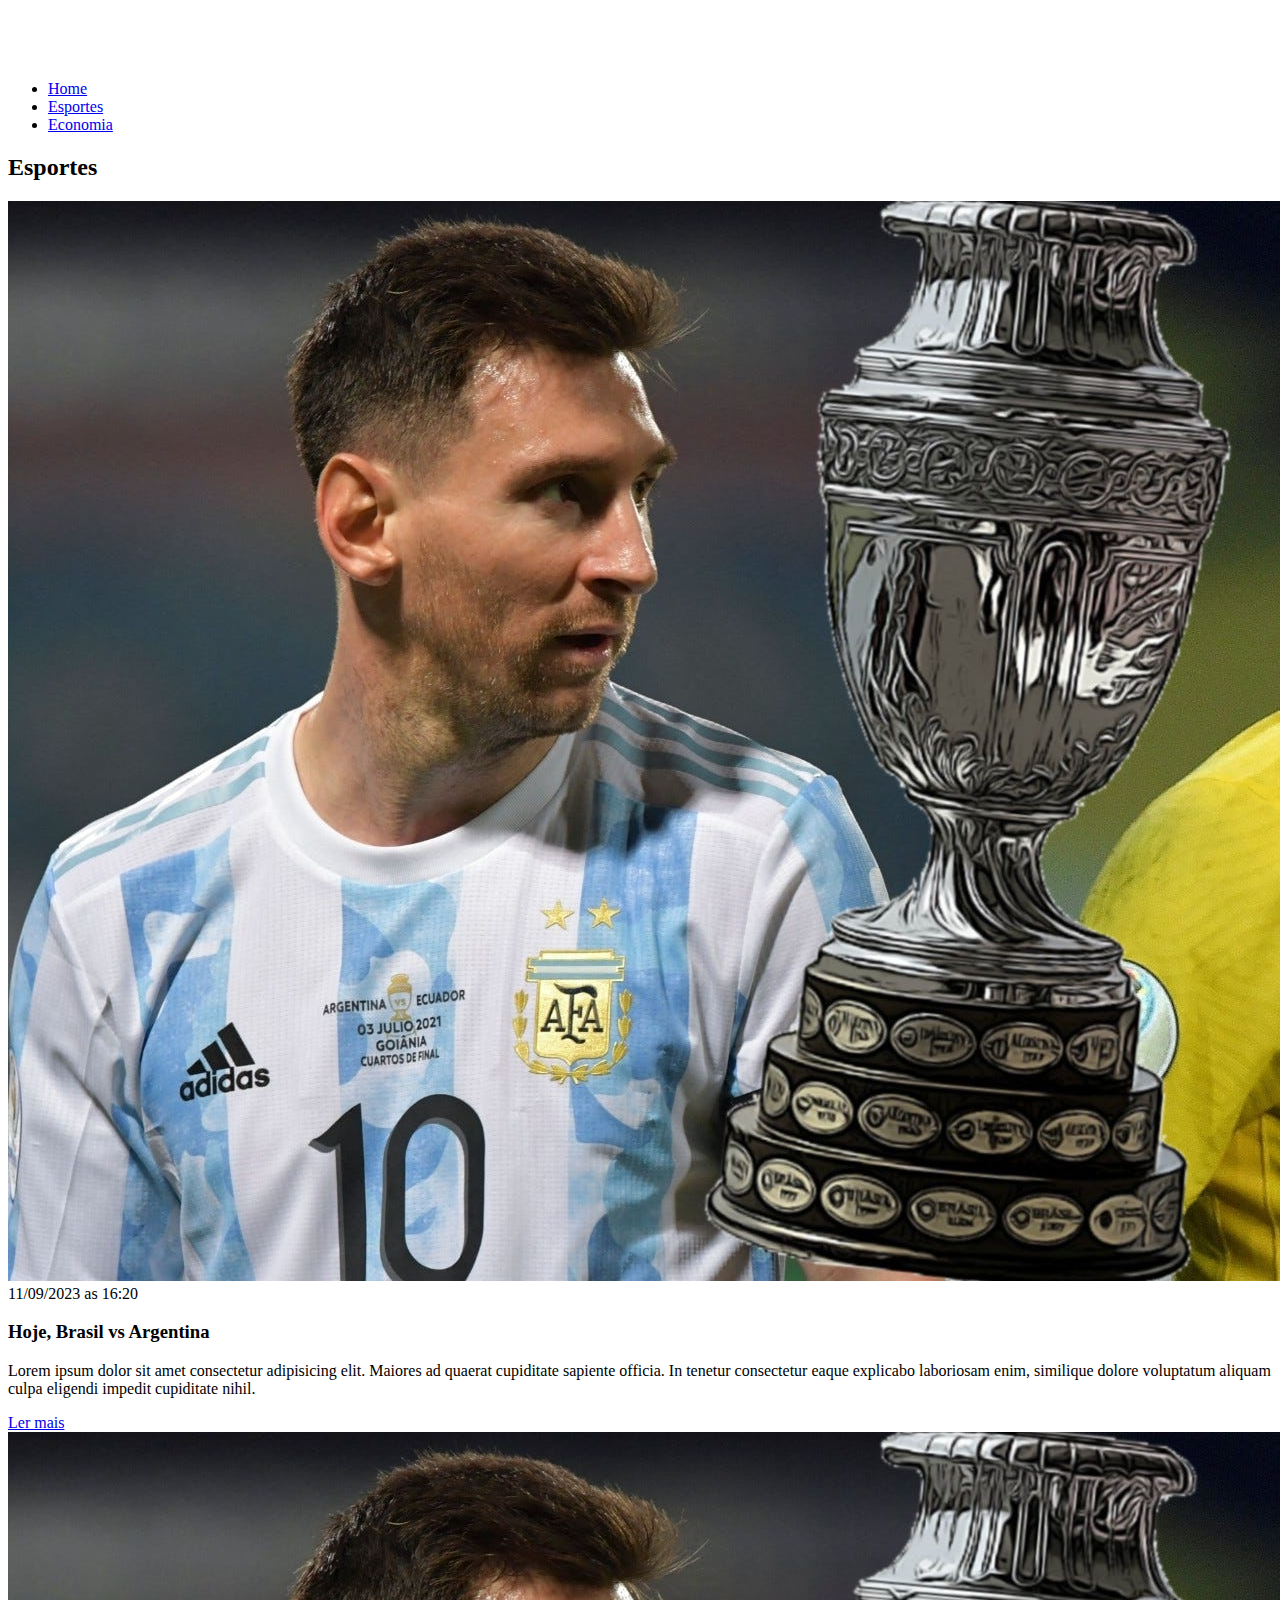
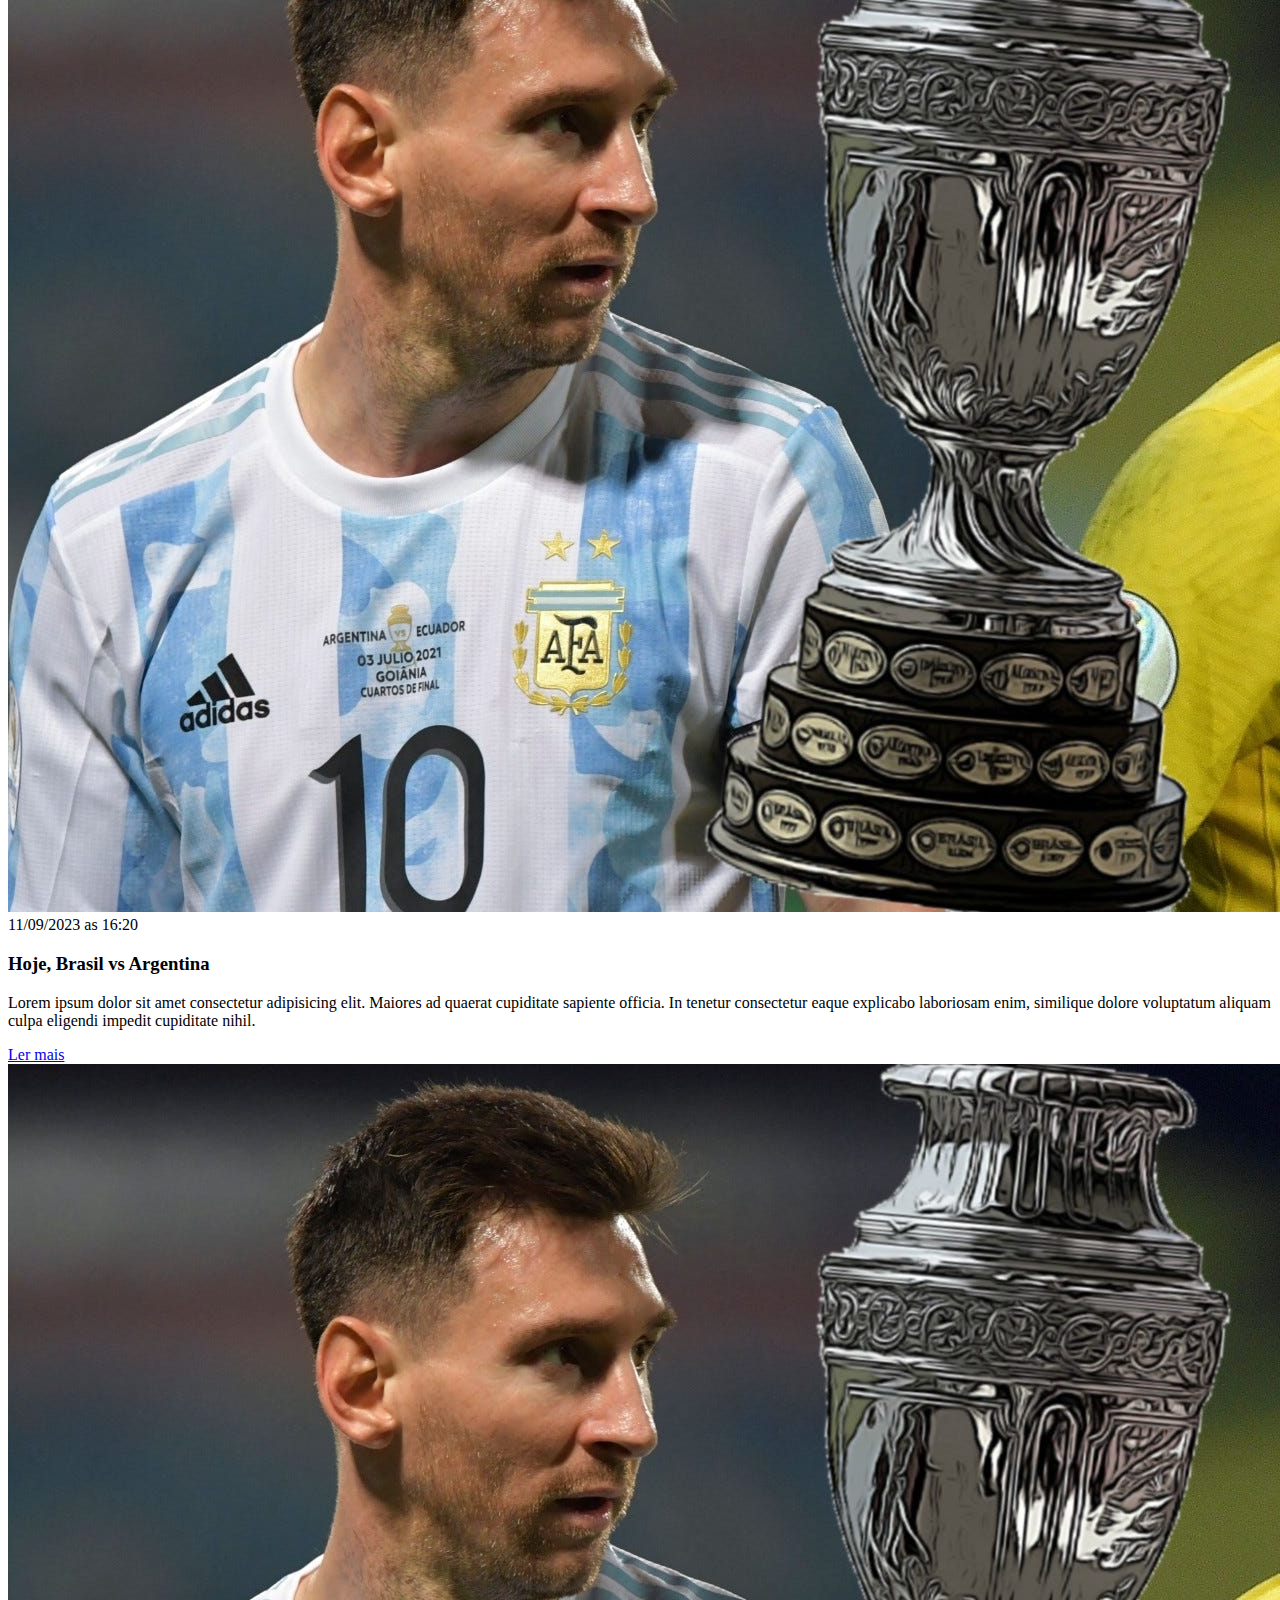
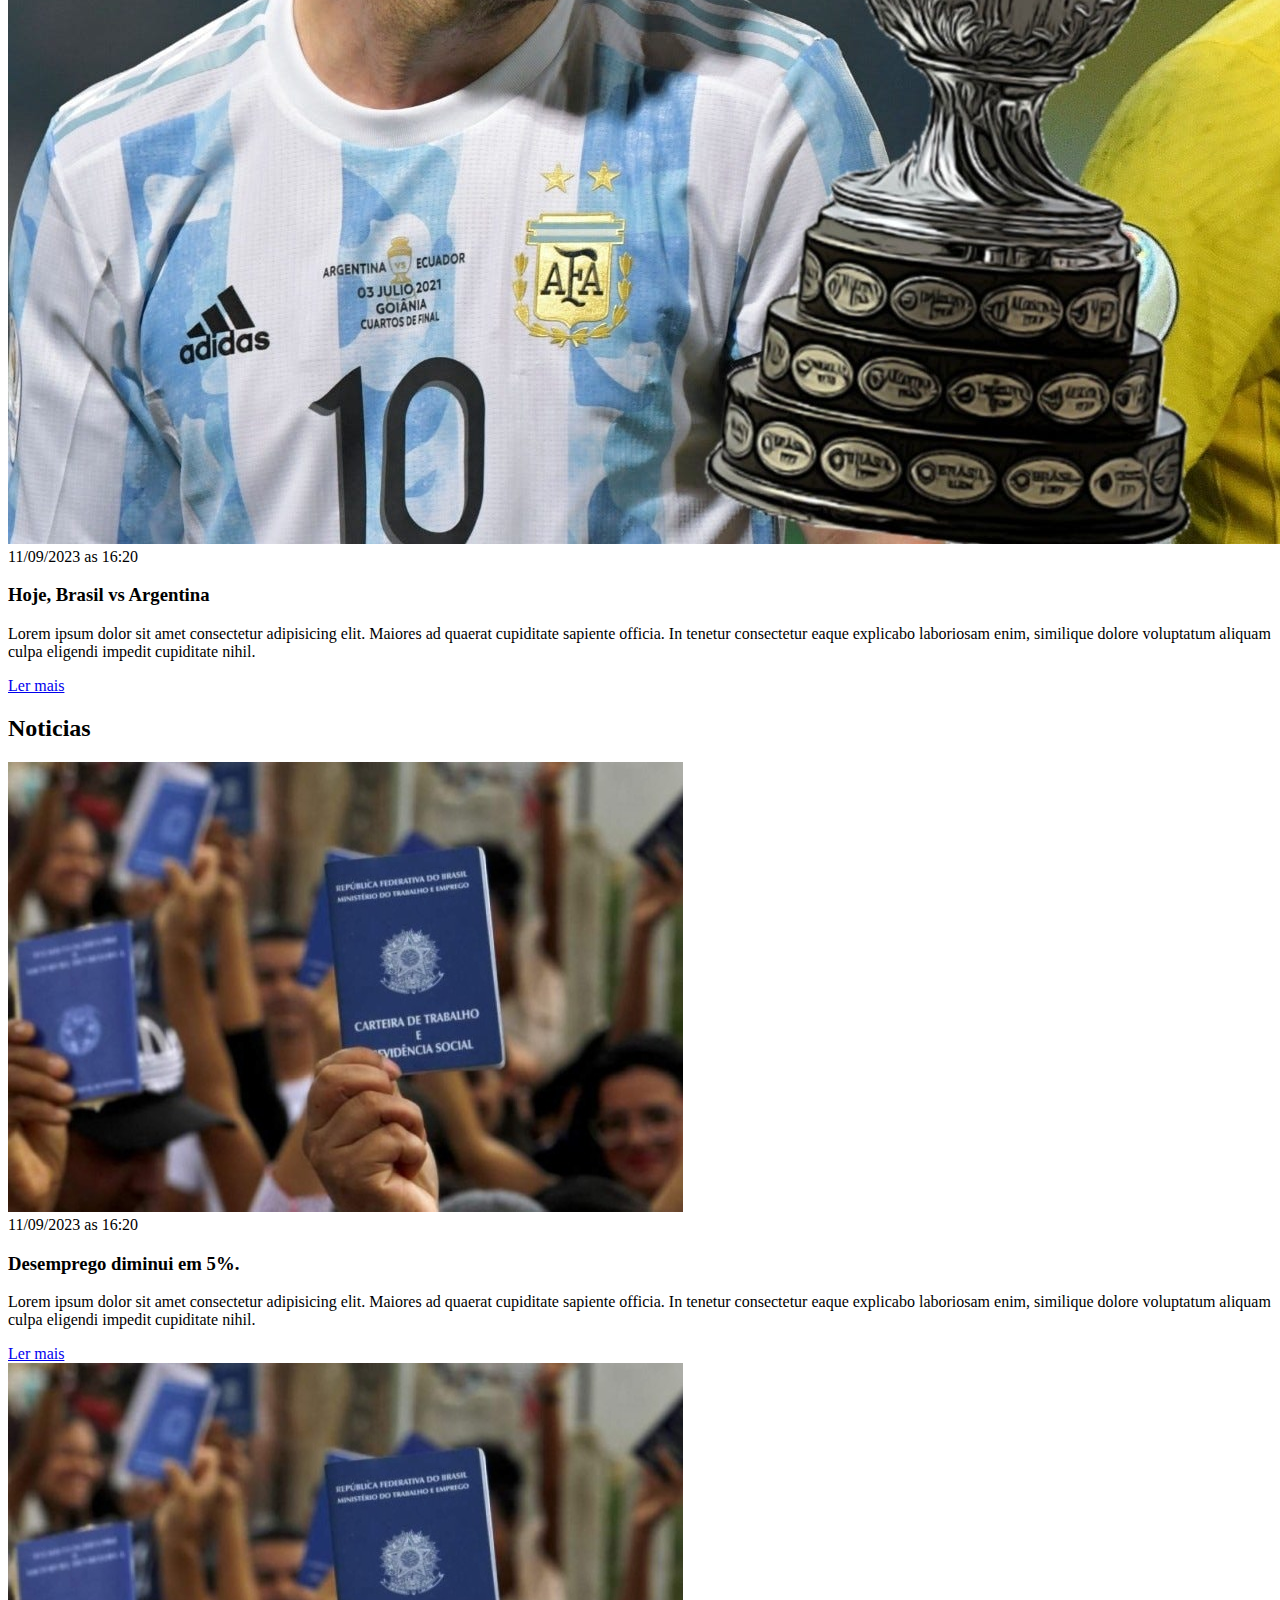
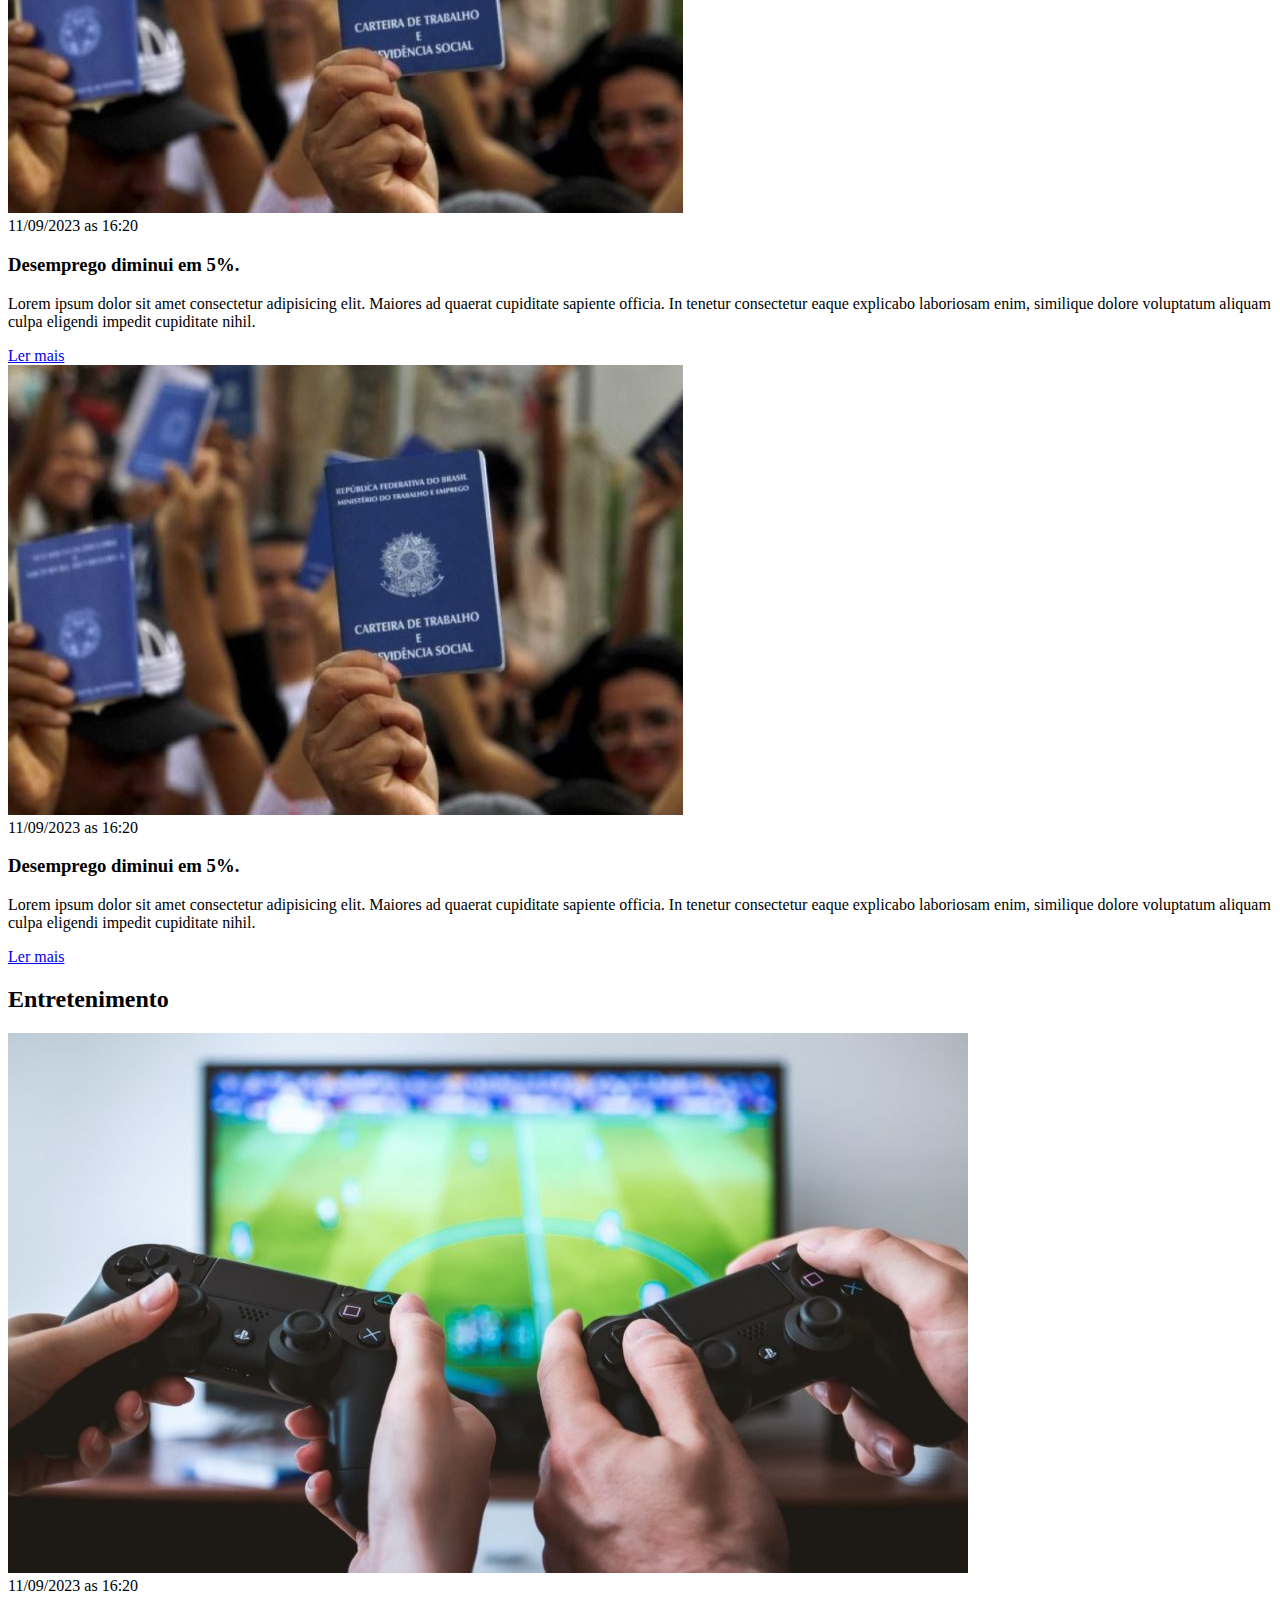
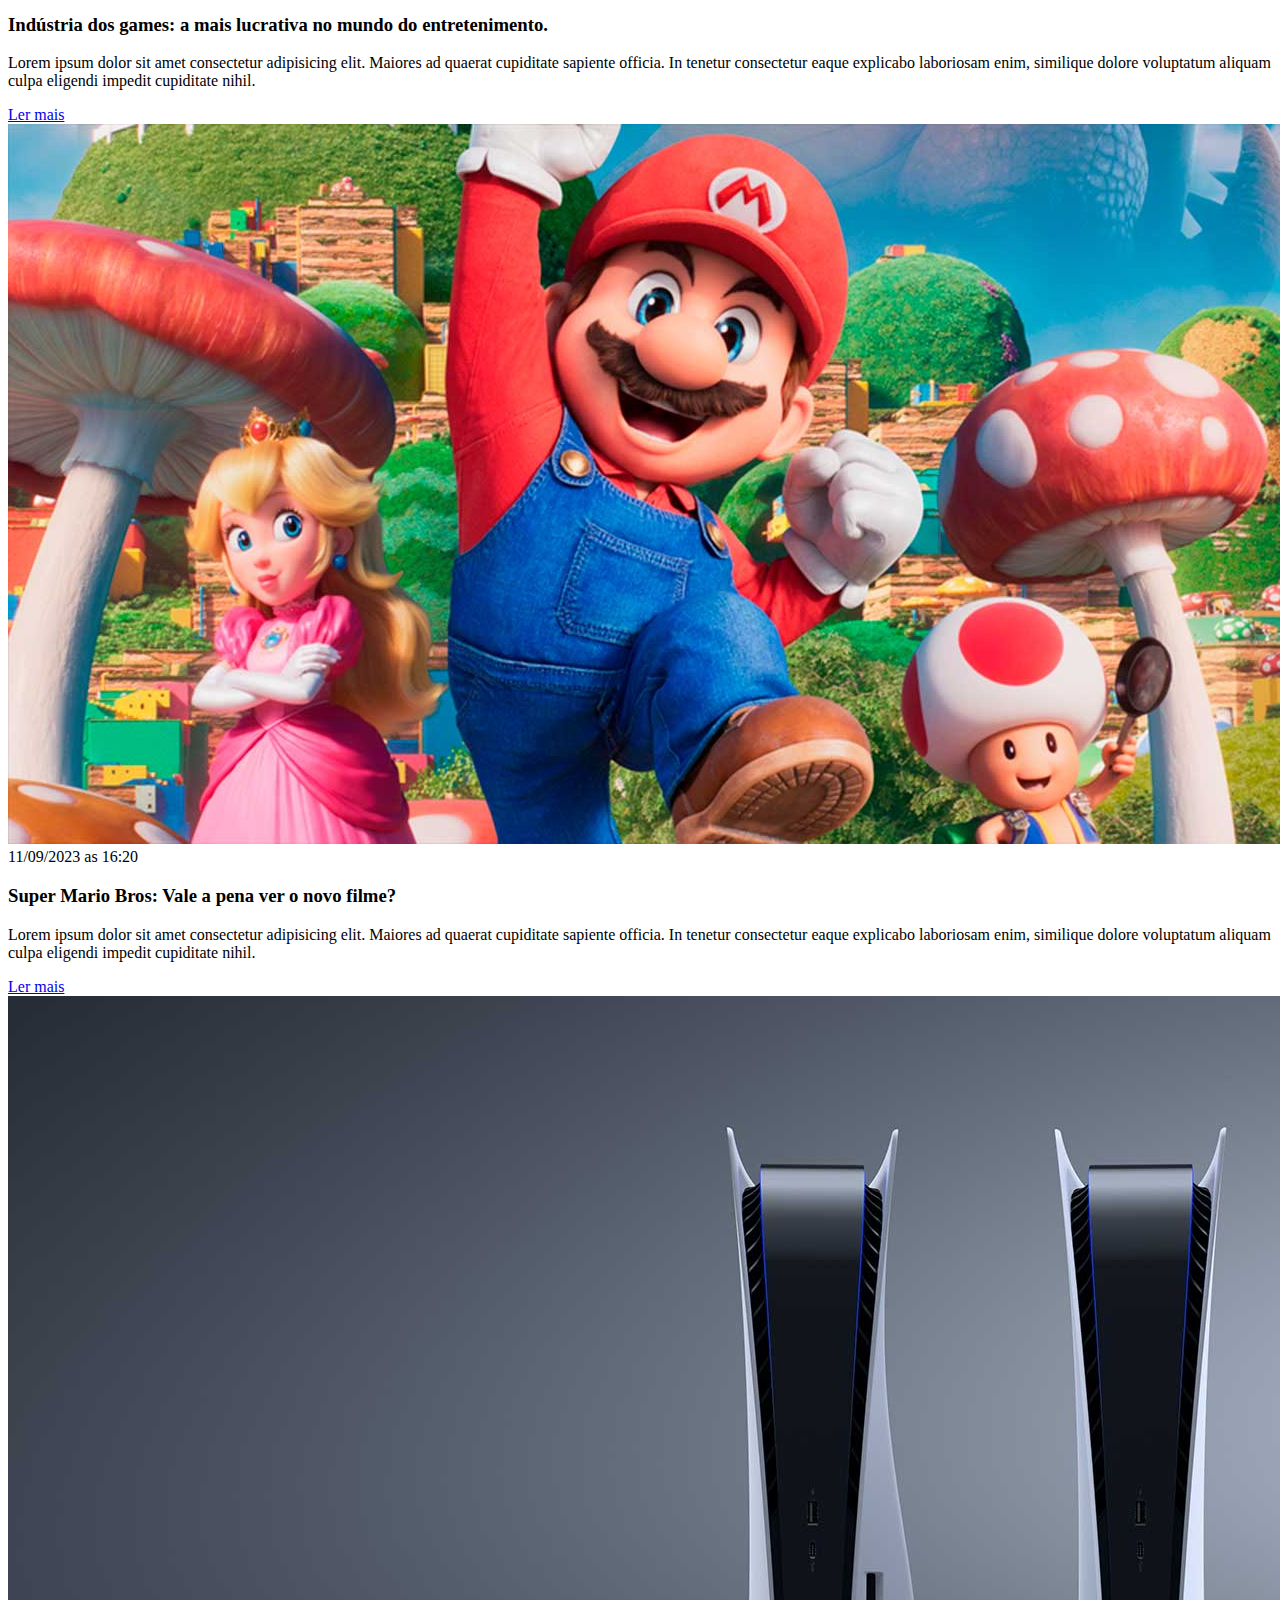
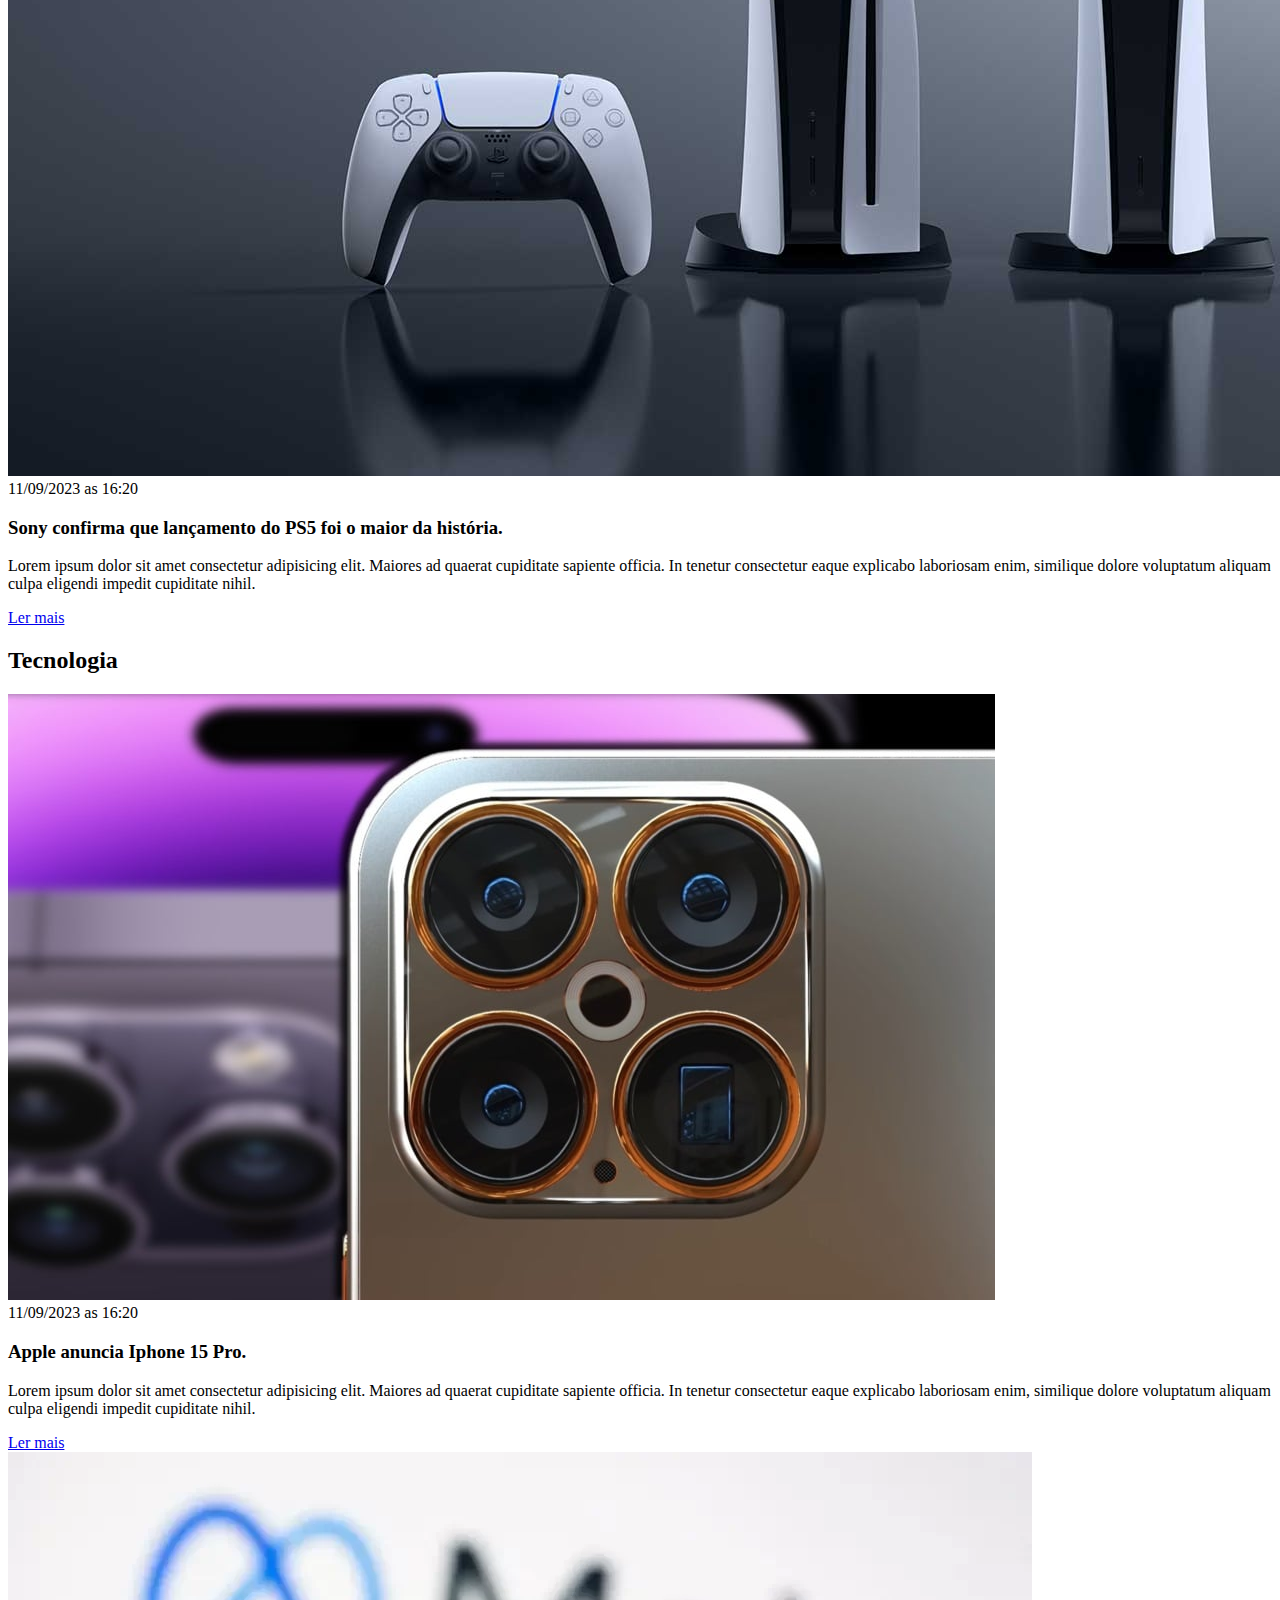
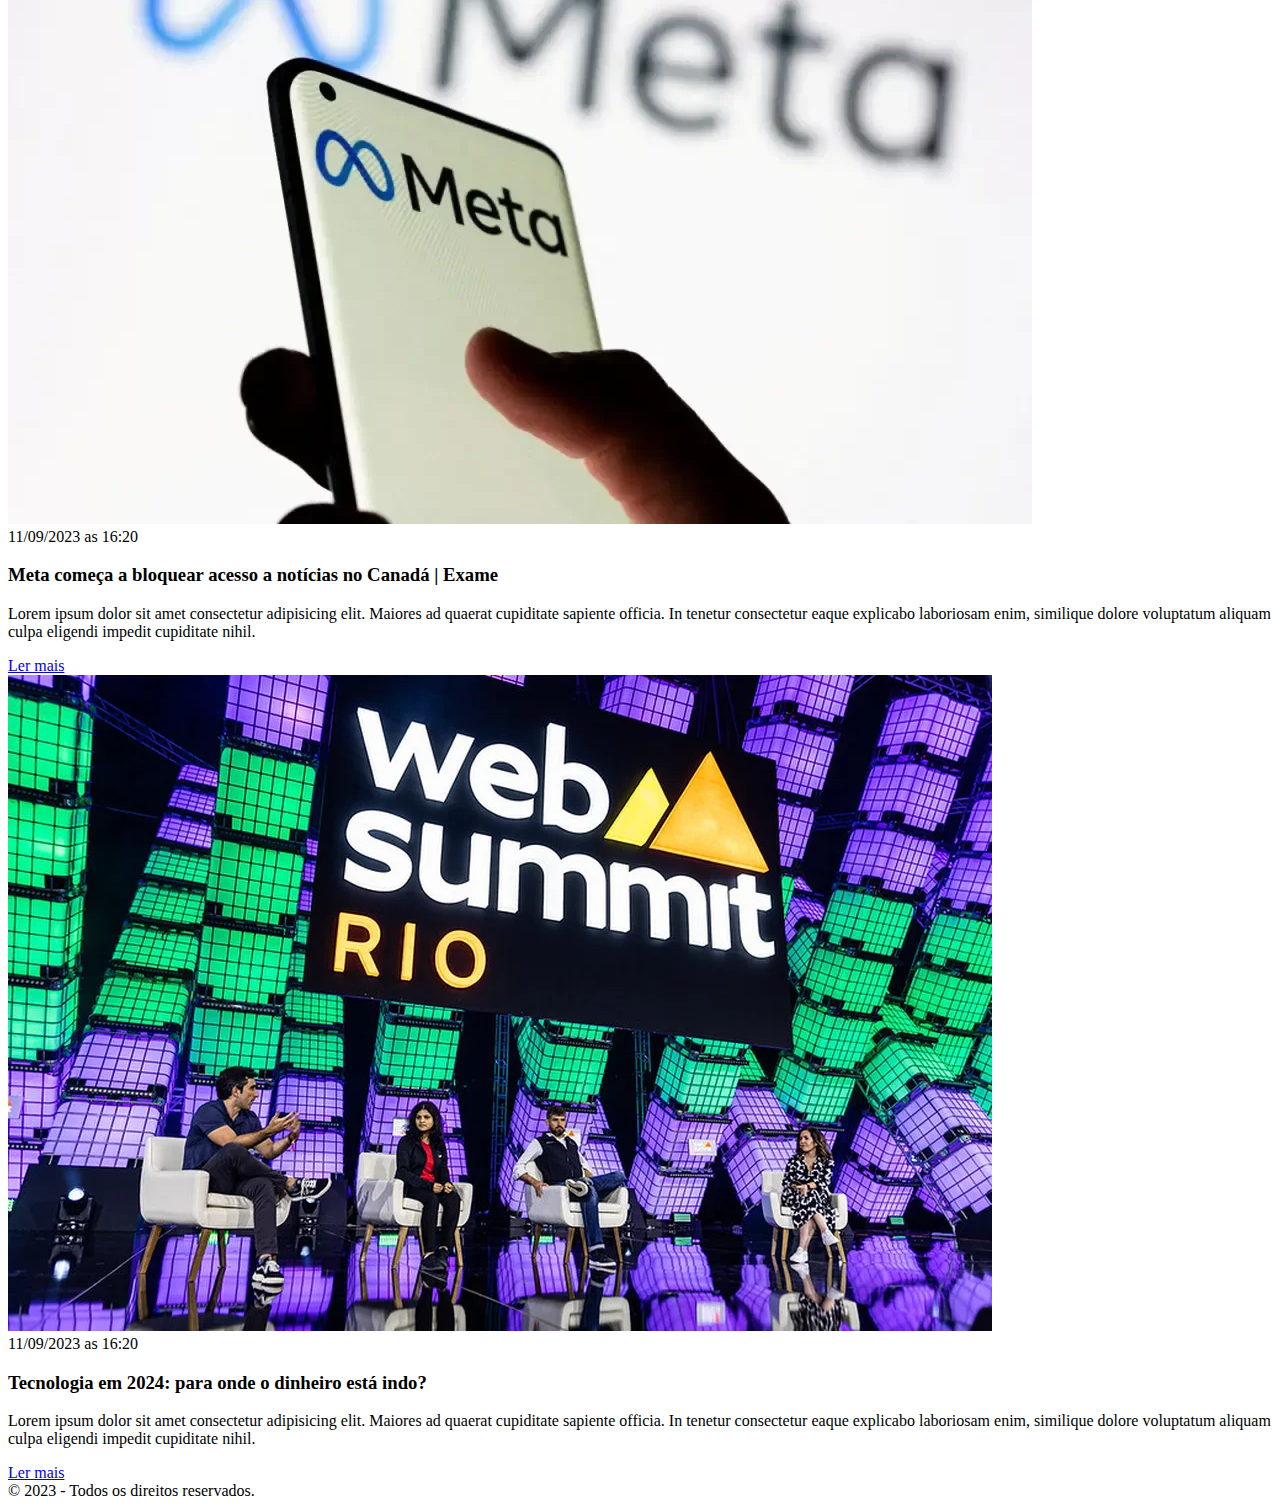
<file: portaldenoticias.html>
<!DOCTYPE html>
<html lang="pt-br">
<head>
    <meta charset="UTF-8">
    <meta name="viewport" content="width=device-width, initial-scale=1.0">
    <title>Containers</title>
    <style>
        h1 {
            color: white
        }
    </style>
    <link rel="stylesheet" href="./main.css">
</head>
<body>
    <header>
        <div class="container">
            <h1>Meu portal de noticias</h1>
            <nav>
                <ul>
                    <li>
                        <a href="./index.html" title="Ir para Home">Home</a>
                    </li>
                    <li>
                        <a href="#sports" title="Ir para a sessao de Esportes">Esportes</a>
                    </li>
                    <li>
                        <a href="#economy" title="Ir para a sessao de Economia">Economia</a>
                    </li>
                </ul>
            </nav>
        </div>
    </header>
    <section id="sports">
        <div class="container">
            <h2>Esportes</h2>
            <div class="articles">
                <article>
                    <img src="./midia/brasilargentina.jpg" alt="Uma abelha numa flor amarela"> <br />
                    <header>
                        <time class="creation-date">11/09/2023 as 16:20</time>
                    </header>
                    <h3>Hoje, Brasil vs Argentina</h3>
                    <p>
                        Lorem ipsum dolor sit amet consectetur adipisicing elit. Maiores ad quaerat cupiditate sapiente officia. In tenetur consectetur eaque explicabo laboriosam enim, similique dolore voluptatum aliquam culpa eligendi impedit cupiditate nihil.
                    </p>
                    <a href="#" title="Leia a noticia completa">Ler mais</a>
                </article>
                <article>
                    <img src="./midia/brasilargentina.jpg" alt="Uma abelha numa flor amarela"> <br />
                    <header>
                        <time class="creation-date">11/09/2023 as 16:20</time>
                    </header>
                    <h3>Hoje, Brasil vs Argentina</h3>
                    <p>
                        Lorem ipsum dolor sit amet consectetur adipisicing elit. Maiores ad quaerat cupiditate sapiente officia. In tenetur consectetur eaque explicabo laboriosam enim, similique dolore voluptatum aliquam culpa eligendi impedit cupiditate nihil.
                    </p>
                    <a href="#" title="Leia a noticia completa">Ler mais</a>
                </article>
                <article>
                    <img src="./midia/brasilargentina.jpg" alt="Uma abelha numa flor amarela"> <br />
                    <header>
                        <time class="creation-date">11/09/2023 as 16:20</time>
                    </header>
                    <h3>Hoje, Brasil vs Argentina</h3>
                    <p>
                        Lorem ipsum dolor sit amet consectetur adipisicing elit. Maiores ad quaerat cupiditate sapiente officia. In tenetur consectetur eaque explicabo laboriosam enim, similique dolore voluptatum aliquam culpa eligendi impedit cupiditate nihil.
                    </p>
                    <a href="#" title="Leia a noticia completa">Ler mais</a>
                </article>
            </div>
        </div>
    </section>
    <section id="economy">
        <div class="container">
            <h2>Noticias</h2>
            <div class="articles">
                <article>
                    <img src="./midia/desemprego.jpg" alt="Uma abelha numa flor amarela"> <br />
                    <header>
                        <time>11/09/2023 as 16:20</time>
                    </header>
                    <h3>Desemprego diminui em 5%.</h3>
                    <p>
                        Lorem ipsum dolor sit amet consectetur adipisicing elit. Maiores ad quaerat cupiditate sapiente officia. In tenetur consectetur eaque explicabo laboriosam enim, similique dolore voluptatum aliquam culpa eligendi impedit cupiditate nihil.
                    </p>
                    <a href="#" title="Leia a noticia completa">Ler mais</a>
                </article>
                <article>
                    <img src="./midia/desemprego.jpg" alt="Uma abelha numa flor amarela"> <br />
                    <header>
                        <time>11/09/2023 as 16:20</time>
                    </header>
                    <h3>Desemprego diminui em 5%.</h3>
                    <p>
                        Lorem ipsum dolor sit amet consectetur adipisicing elit. Maiores ad quaerat cupiditate sapiente officia. In tenetur consectetur eaque explicabo laboriosam enim, similique dolore voluptatum aliquam culpa eligendi impedit cupiditate nihil.
                    </p>
                    <a href="#" title="Leia a noticia completa">Ler mais</a>
                </article>
                <article>
                    <img src="./midia/desemprego.jpg" alt="Uma abelha numa flor amarela"> <br />
                    <header>
                        <time>11/09/2023 as 16:20</time>
                    </header>
                    <h3>Desemprego diminui em 5%.</h3>
                    <p>
                        Lorem ipsum dolor sit amet consectetur adipisicing elit. Maiores ad quaerat cupiditate sapiente officia. In tenetur consectetur eaque explicabo laboriosam enim, similique dolore voluptatum aliquam culpa eligendi impedit cupiditate nihil.
                    </p>
                    <a href="#" title="Leia a noticia completa">Ler mais</a>
                </article>
            </div>
        </div>
    </section>
    <section id="entertainment">
        <div class="container">
            <h2>Entretenimento</h2>
            <div class="articles">
                <article>
                    <img src="./midia/entretenimento.jpg" alt="Dois controles de video game contra uma TV"> <br />
                    <header>
                        <time>11/09/2023 as 16:20</time>
                    </header>
                    <h3>Indústria dos games: a mais lucrativa no mundo do entretenimento.</h3>
                    <p>
                        Lorem ipsum dolor sit amet consectetur adipisicing elit. Maiores ad quaerat cupiditate sapiente officia. In tenetur consectetur eaque explicabo laboriosam enim, similique dolore voluptatum aliquam culpa eligendi impedit cupiditate nihil.
                    </p>
                    <a href="#" title="Leia a noticia completa">Ler mais</a>
                </article>
                <article>
                    <img src="./midia/mario-bros.jpg" alt="Mario Bros e amigos"> <br />
                    <header>
                        <time>11/09/2023 as 16:20</time>
                    </header>
                    <h3>Super Mario Bros: Vale a pena ver o novo filme?</h3>
                    <p>
                        Lorem ipsum dolor sit amet consectetur adipisicing elit. Maiores ad quaerat cupiditate sapiente officia. In tenetur consectetur eaque explicabo laboriosam enim, similique dolore voluptatum aliquam culpa eligendi impedit cupiditate nihil.
                    </p>
                    <a href="#" title="Leia a noticia completa">Ler mais</a>
                </article>
                <article>
                    <img src="./midia/ps5.jpg" alt="PS5 e gadgets"> <br />
                    <header>
                        <time>11/09/2023 as 16:20</time>
                    </header>
                    <h3>Sony confirma que lançamento do PS5 foi o maior da história.</h3>
                    <p>
                        Lorem ipsum dolor sit amet consectetur adipisicing elit. Maiores ad quaerat cupiditate sapiente officia. In tenetur consectetur eaque explicabo laboriosam enim, similique dolore voluptatum aliquam culpa eligendi impedit cupiditate nihil.
                    </p>
                    <a href="#" title="Leia a noticia completa">Ler mais</a>
                </article>
            </div>
        </div>
    </section>
    <section id="tecnology">
        <div class="container">
            <h2>Tecnologia</h2>
            <div class="articles">
                <article>
                    <img src="./midia/tecnologia.jpg" alt="Iphone 15 Pro Roxo"> <br />
                    <header>
                        <time>11/09/2023 as 16:20</time>
                    </header>
                    <h3>Apple anuncia Iphone 15 Pro.</h3>
                    <p>
                        Lorem ipsum dolor sit amet consectetur adipisicing elit. Maiores ad quaerat cupiditate sapiente officia. In tenetur consectetur eaque explicabo laboriosam enim, similique dolore voluptatum aliquam culpa eligendi impedit cupiditate nihil.
                    </p>
                    <a href="#" title="Leia a noticia completa">Ler mais</a>
                </article>
                <article>
                    <img src="./midia/meta.jpg" alt="Mao segurando Iphone com simbolo do Meta"> <br />
                    <header>
                        <time>11/09/2023 as 16:20</time>
                    </header>
                    <h3>Meta começa a bloquear acesso a notícias no Canadá | Exame</h3>
                    <p>
                        Lorem ipsum dolor sit amet consectetur adipisicing elit. Maiores ad quaerat cupiditate sapiente officia. In tenetur consectetur eaque explicabo laboriosam enim, similique dolore voluptatum aliquam culpa eligendi impedit cupiditate nihil.
                    </p>
                    <a href="#" title="Leia a noticia completa">Ler mais</a>
                </article>
                <article>
                    <img src="./midia/websumm.jpg" alt="Webbsummit"> <br />
                    <header>
                        <time>11/09/2023 as 16:20</time>
                    </header>
                    <h3>Tecnologia em 2024: para onde o dinheiro está indo?</h3>
                    <p>
                        Lorem ipsum dolor sit amet consectetur adipisicing elit. Maiores ad quaerat cupiditate sapiente officia. In tenetur consectetur eaque explicabo laboriosam enim, similique dolore voluptatum aliquam culpa eligendi impedit cupiditate nihil.
                    </p>
                    <a href="#" title="Leia a noticia completa">Ler mais</a>
                </article>
            </div>
        </div>
    </section>
    <footer>
        &copy; 2023 - Todos os direitos reservados.
    </footer>
</body>
</html>
</file>
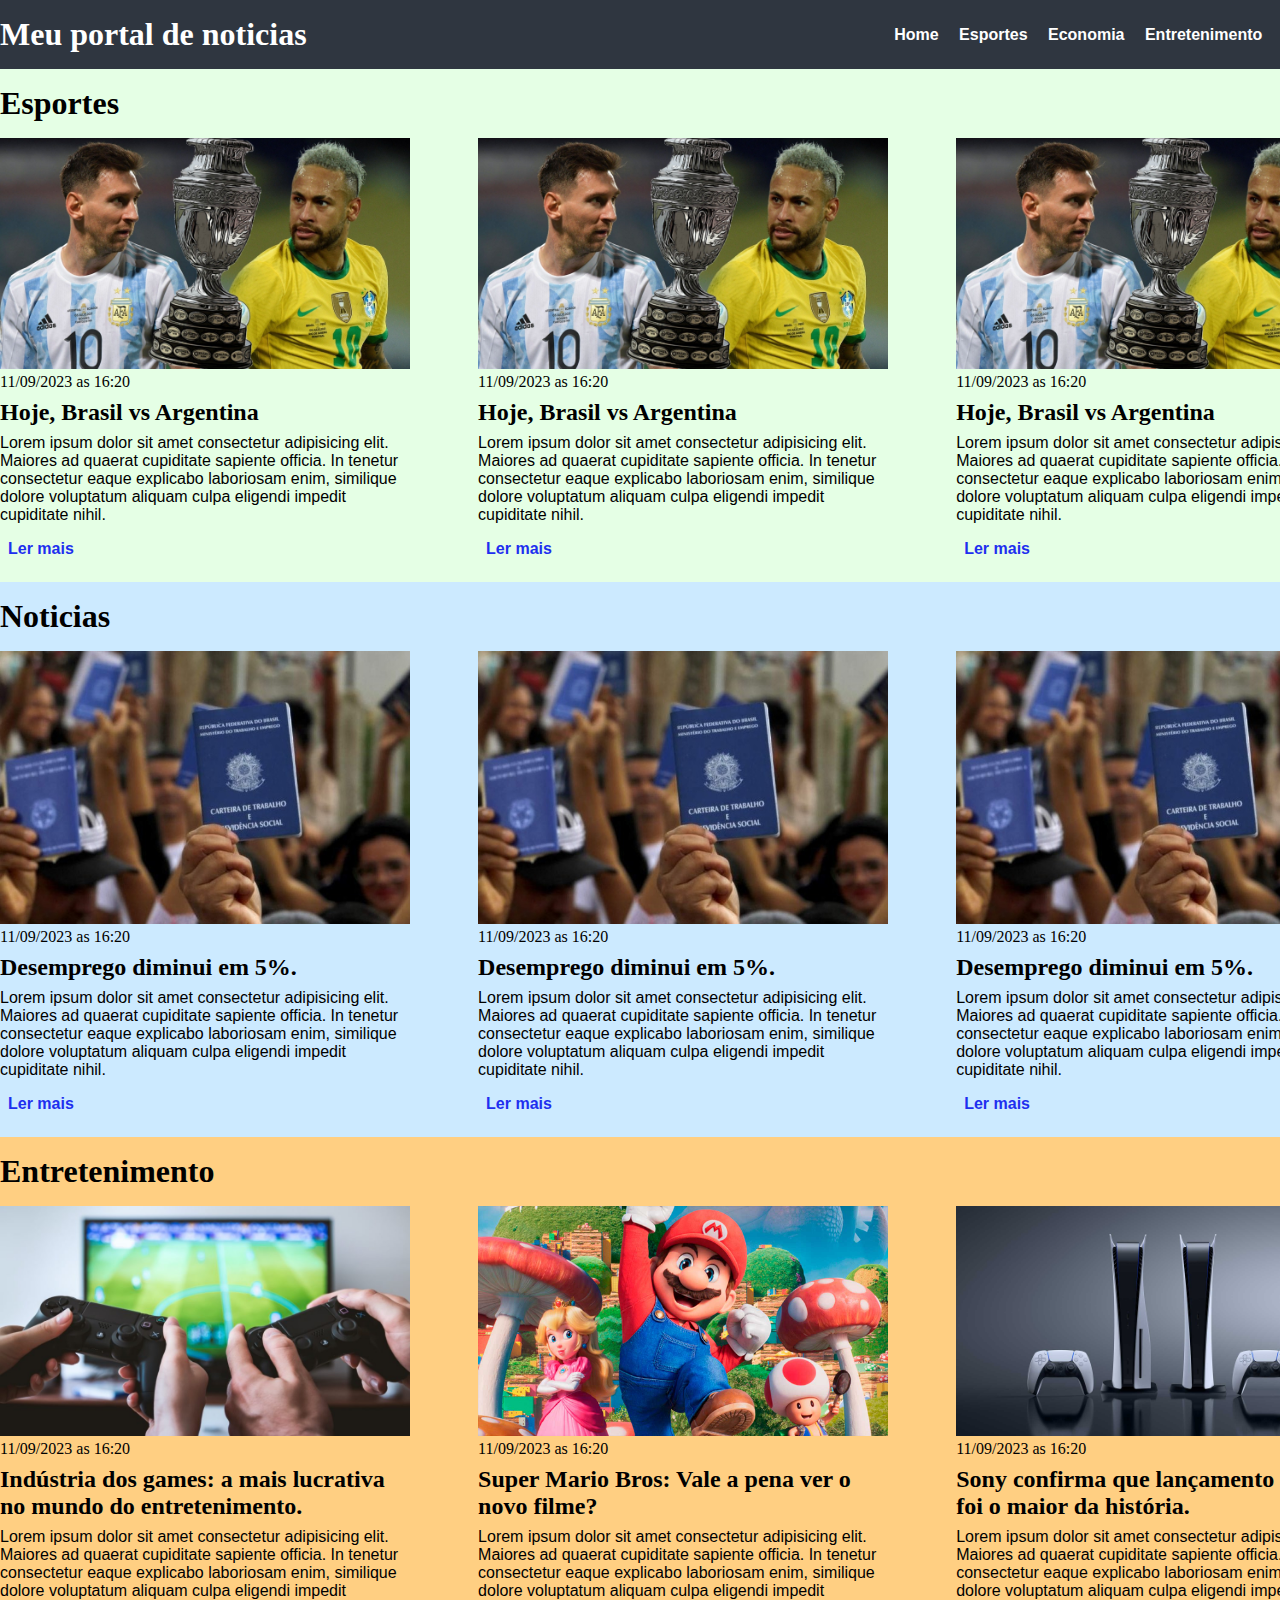
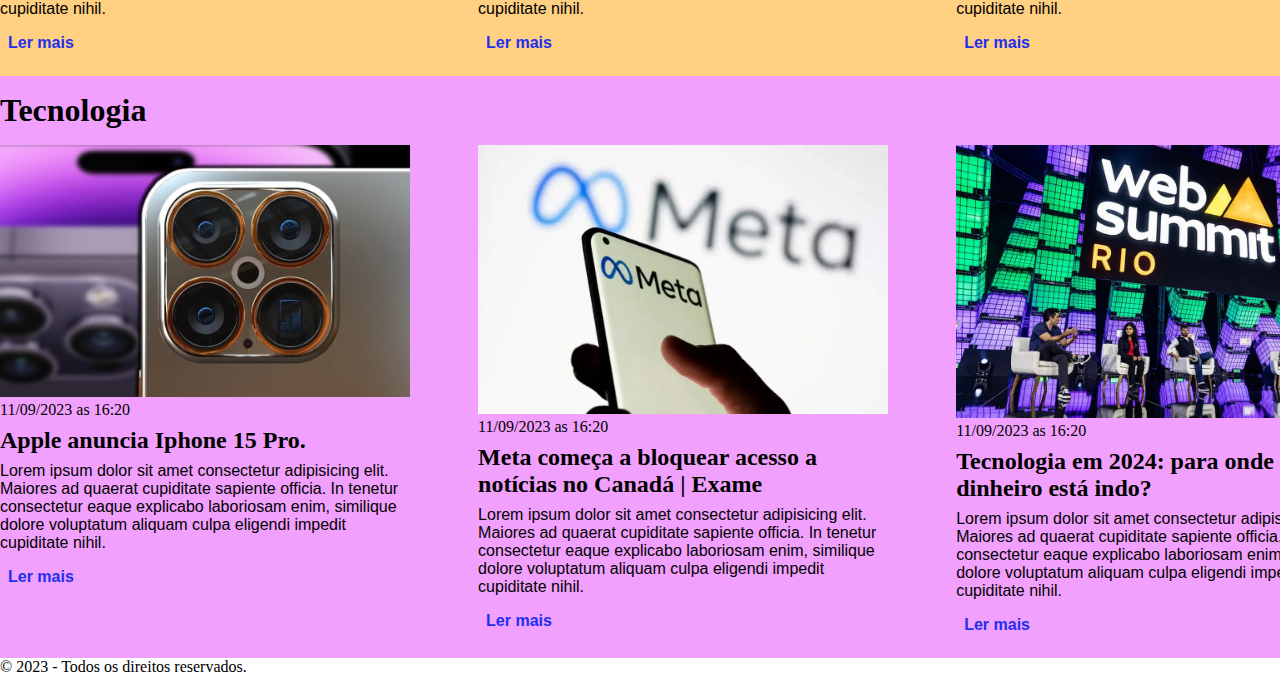
<file: portaldenoticias2.html>
<!DOCTYPE html>
<html lang="pt-br">
<head>
    <meta charset="UTF-8">
    <meta name="viewport" content="width=device-width, initial-scale=1.0">
    <title>Containers</title>
    <style>
        h1 {
            color: white
        }
    </style>
    <link rel="stylesheet" href="./main2.css">
</head>
<body>
    <header>
        <div class="container">
            <h1>Meu portal de noticias</h1>
            <nav>
                <ul>
                    <li>
                        <a href="./index.html" title="Ir para Home">Home</a>
                    </li>
                    <li>
                        <a href="#sports" title="Ir para a sessao de Esportes">Esportes</a>
                    </li>
                    <li>
                        <a href="#economy" title="Ir para a sessao de Economia">Economia</a>
                    </li>
                    <li>
                        <a href="#entertainment" title="Ir para a sessao de Entretenimento">Entretenimento</a>
                    </li>
                    <li>
                        <a href="#tecnology" title="Ir para a sessao de Tecnologia">Tecnologia</a>
                    </li>
                </ul>
            </nav>
        </div>
    </header>
    <section id="sports">
        <div class="container">
            <h2>Esportes</h2>
            <div class="articles">
                <article>
                    <img src="./midia/brasilargentina.jpg" alt="Uma abelha numa flor amarela"> <br />
                    <header>
                        <time class="creation-date">11/09/2023 as 16:20</time>
                    </header>
                    <h3>Hoje, Brasil vs Argentina</h3>
                    <p>
                        Lorem ipsum dolor sit amet consectetur adipisicing elit. Maiores ad quaerat cupiditate sapiente officia. In tenetur consectetur eaque explicabo laboriosam enim, similique dolore voluptatum aliquam culpa eligendi impedit cupiditate nihil.
                    </p>
                    <a href="#" title="Leia a noticia completa">Ler mais</a>
                </article>
                <article>
                    <img src="./midia/brasilargentina.jpg" alt="Uma abelha numa flor amarela"> <br />
                    <header>
                        <time class="creation-date">11/09/2023 as 16:20</time>
                    </header>
                    <h3>Hoje, Brasil vs Argentina</h3>
                    <p>
                        Lorem ipsum dolor sit amet consectetur adipisicing elit. Maiores ad quaerat cupiditate sapiente officia. In tenetur consectetur eaque explicabo laboriosam enim, similique dolore voluptatum aliquam culpa eligendi impedit cupiditate nihil.
                    </p>
                    <a href="#" title="Leia a noticia completa">Ler mais</a>
                </article>
                <article>
                    <img src="./midia/brasilargentina.jpg" alt="Uma abelha numa flor amarela"> <br />
                    <header>
                        <time class="creation-date">11/09/2023 as 16:20</time>
                    </header>
                    <h3>Hoje, Brasil vs Argentina</h3>
                    <p>
                        Lorem ipsum dolor sit amet consectetur adipisicing elit. Maiores ad quaerat cupiditate sapiente officia. In tenetur consectetur eaque explicabo laboriosam enim, similique dolore voluptatum aliquam culpa eligendi impedit cupiditate nihil.
                    </p>
                    <a href="#" title="Leia a noticia completa">Ler mais</a>
                </article>
            </div>
        </div>
    </section>
    <section id="economy">
        <div class="container">
            <h2>Noticias</h2>
            <div class="articles">
                <article>
                    <img src="./midia/desemprego.jpg" alt="Uma abelha numa flor amarela"> <br />
                    <header>
                        <time>11/09/2023 as 16:20</time>
                    </header>
                    <h3>Desemprego diminui em 5%.</h3>
                    <p>
                        Lorem ipsum dolor sit amet consectetur adipisicing elit. Maiores ad quaerat cupiditate sapiente officia. In tenetur consectetur eaque explicabo laboriosam enim, similique dolore voluptatum aliquam culpa eligendi impedit cupiditate nihil.
                    </p>
                    <a href="#" title="Leia a noticia completa">Ler mais</a>
                </article>
                <article>
                    <img src="./midia/desemprego.jpg" alt="Uma abelha numa flor amarela"> <br />
                    <header>
                        <time>11/09/2023 as 16:20</time>
                    </header>
                    <h3>Desemprego diminui em 5%.</h3>
                    <p>
                        Lorem ipsum dolor sit amet consectetur adipisicing elit. Maiores ad quaerat cupiditate sapiente officia. In tenetur consectetur eaque explicabo laboriosam enim, similique dolore voluptatum aliquam culpa eligendi impedit cupiditate nihil.
                    </p>
                    <a href="#" title="Leia a noticia completa">Ler mais</a>
                </article>
                <article>
                    <img src="./midia/desemprego.jpg" alt="Uma abelha numa flor amarela"> <br />
                    <header>
                        <time>11/09/2023 as 16:20</time>
                    </header>
                    <h3>Desemprego diminui em 5%.</h3>
                    <p>
                        Lorem ipsum dolor sit amet consectetur adipisicing elit. Maiores ad quaerat cupiditate sapiente officia. In tenetur consectetur eaque explicabo laboriosam enim, similique dolore voluptatum aliquam culpa eligendi impedit cupiditate nihil.
                    </p>
                    <a href="#" title="Leia a noticia completa">Ler mais</a>
                </article>
            </div>
        </div>
    </section>
    <section id="entertainment">
        <div class="container">
            <h2>Entretenimento</h2>
            <div class="articles">
                <article>
                    <img src="./midia/entretenimento.jpg" alt="Dois controles de video game contra uma TV"> <br />
                    <header>
                        <time>11/09/2023 as 16:20</time>
                    </header>
                    <h3>Indústria dos games: a mais lucrativa no mundo do entretenimento.</h3>
                    <p>
                        Lorem ipsum dolor sit amet consectetur adipisicing elit. Maiores ad quaerat cupiditate sapiente officia. In tenetur consectetur eaque explicabo laboriosam enim, similique dolore voluptatum aliquam culpa eligendi impedit cupiditate nihil.
                    </p>
                    <a href="#" title="Leia a noticia completa">Ler mais</a>
                </article>
                <article>
                    <img src="./midia/mario-bros.jpg" alt="Mario Bros e amigos"> <br />
                    <header>
                        <time>11/09/2023 as 16:20</time>
                    </header>
                    <h3>Super Mario Bros: Vale a pena ver o novo filme?</h3>
                    <p>
                        Lorem ipsum dolor sit amet consectetur adipisicing elit. Maiores ad quaerat cupiditate sapiente officia. In tenetur consectetur eaque explicabo laboriosam enim, similique dolore voluptatum aliquam culpa eligendi impedit cupiditate nihil.
                    </p>
                    <a href="#" title="Leia a noticia completa">Ler mais</a>
                </article>
                <article>
                    <img src="./midia/ps5.jpg" alt="PS5 e gadgets"> <br />
                    <header>
                        <time>11/09/2023 as 16:20</time>
                    </header>
                    <h3>Sony confirma que lançamento do PS5 foi o maior da história.</h3>
                    <p>
                        Lorem ipsum dolor sit amet consectetur adipisicing elit. Maiores ad quaerat cupiditate sapiente officia. In tenetur consectetur eaque explicabo laboriosam enim, similique dolore voluptatum aliquam culpa eligendi impedit cupiditate nihil.
                    </p>
                    <a href="#" title="Leia a noticia completa">Ler mais</a>
                </article>
            </div>
        </div>
    </section>
    <section id="tecnology">
        <div class="container">
            <h2>Tecnologia</h2>
            <div class="articles">
                <article>
                    <img src="./midia/tecnologia.jpg" alt="Iphone 15 Pro Roxo"> <br />
                    <header>
                        <time>11/09/2023 as 16:20</time>
                    </header>
                    <h3>Apple anuncia Iphone 15 Pro.</h3>
                    <p>
                        Lorem ipsum dolor sit amet consectetur adipisicing elit. Maiores ad quaerat cupiditate sapiente officia. In tenetur consectetur eaque explicabo laboriosam enim, similique dolore voluptatum aliquam culpa eligendi impedit cupiditate nihil.
                    </p>
                    <a href="#" title="Leia a noticia completa">Ler mais</a>
                </article>
                <article>
                    <img src="./midia/meta.jpg" alt="Mao segurando Iphone com simbolo do Meta"> <br />
                    <header>
                        <time>11/09/2023 as 16:20</time>
                    </header>
                    <h3>Meta começa a bloquear acesso a notícias no Canadá | Exame</h3>
                    <p>
                        Lorem ipsum dolor sit amet consectetur adipisicing elit. Maiores ad quaerat cupiditate sapiente officia. In tenetur consectetur eaque explicabo laboriosam enim, similique dolore voluptatum aliquam culpa eligendi impedit cupiditate nihil.
                    </p>
                    <a href="#" title="Leia a noticia completa">Ler mais</a>
                </article>
                <article>
                    <img src="./midia/websumm.jpg" alt="Webbsummit"> <br />
                    <header>
                        <time>11/09/2023 as 16:20</time>
                    </header>
                    <h3>Tecnologia em 2024: para onde o dinheiro está indo?</h3>
                    <p>
                        Lorem ipsum dolor sit amet consectetur adipisicing elit. Maiores ad quaerat cupiditate sapiente officia. In tenetur consectetur eaque explicabo laboriosam enim, similique dolore voluptatum aliquam culpa eligendi impedit cupiditate nihil.
                    </p>
                    <a href="#" title="Leia a noticia completa">Ler mais</a>
                </article>
            </div>
        </div>
    </section>
    <footer>
        &copy; 2023 - Todos os direitos reservados.
    </footer>
</body>
</html>
</file>
<file: main.css>
time {
    display: block;
}

.post {
    margin-bottom: 16px;
}
</file>
<file: main2.css>
* {
    color: black;
    box-sizing: border-box;
    margin: 0;
    padding: 0;
}

h2 {
    color: black
}

#economy h2 {
    color: black
}

.creation-date {
    color: black
}

header .container{
    display: flex;
    align-items: center;
    justify-content: space-between;
}

body > header {
    background-color: #2f3640;
    padding: 16px 0;
}

header li{
    display: inline;
    font-family: Arial, Helvetica, sans-serif;
    font-weight: bold;
    margin-left: 16px;
}

header li a {
    color: white;
    text-decoration: none;
}

.container {
    width: 1366px;
    margin: 0 auto;
}

.articles {
    display: flex;
    flex-wrap: wrap;
    justify-content: space-between;
}

.articles article img {
    /* height: 180px; exemplo de insercao de comentario*/
    width: 100%;
}

.articles article {
    width: 30%;
}

section {
    padding: 16px 0;
}

section h2 {
    margin-bottom: 16px;
    font-size: 32px;
}

.articles article h3 {
    margin-top: 8px;
    margin-bottom: 8px;
    font-size: 24px;
}

.articles article a {
    color: rgb(30, 47, 239);
    padding: 8px;
    display: inline-block;
    text-decoration: none;
    font-weight: bold;
    margin-top: 8px;
}

.articles article a:hover {
    text-decoration: underline;
}

.articles article p,
.articles article a {
    font-family: Arial, Helvetica, sans-serif;
}

#sports {
    background-color: rgba(0, 255, 0, 0.1);
}

#economy {
    background-color: rgba(0,150, 255, 0.2);
}

#entertainment {
    background-color: rgba(255, 157, 0, 0.49);
}

#tecnology {
    background-color: rgba(220, 1, 249, 0.374);
}
</file>
